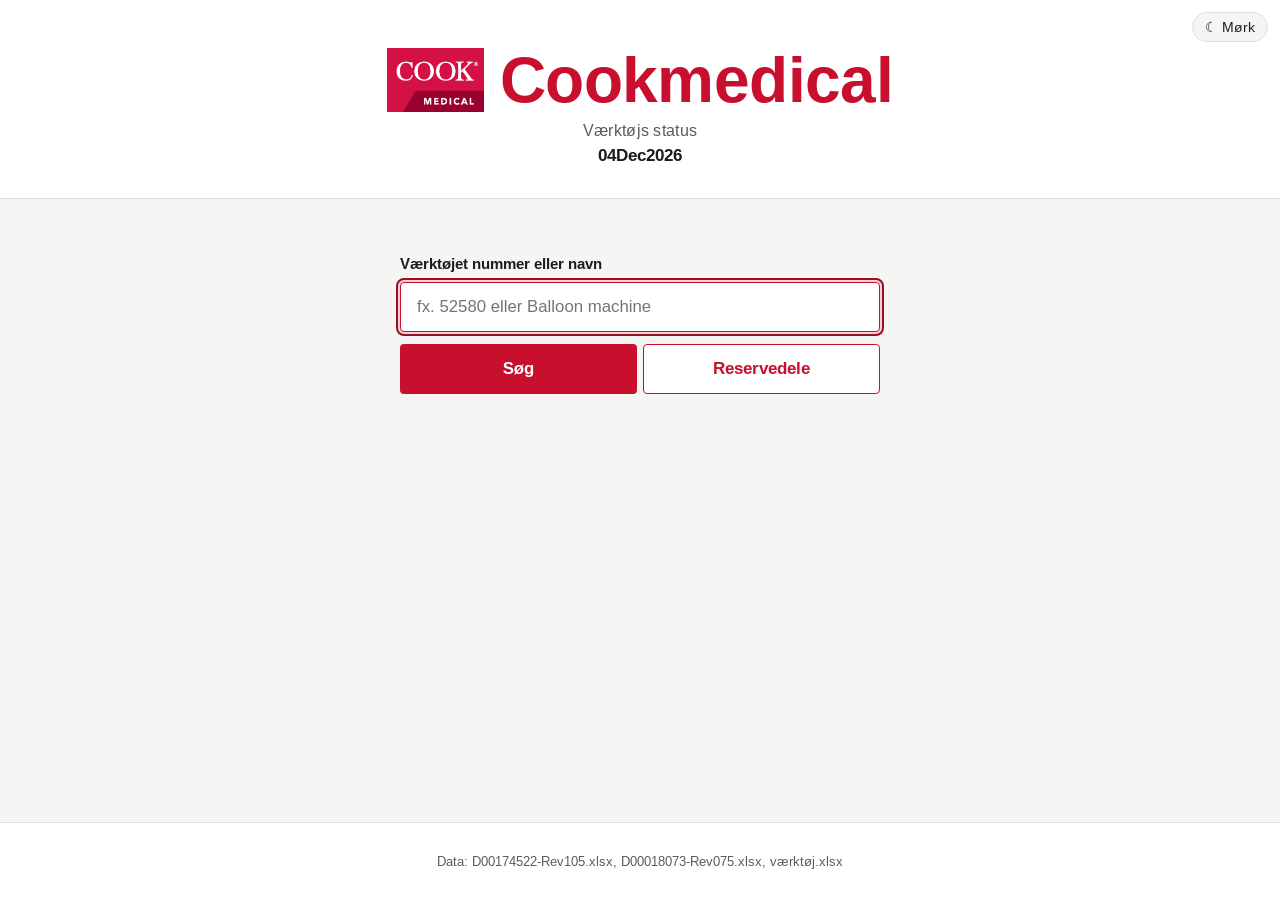
<file: index.html>
<!DOCTYPE html>
<html lang="da">
<head>
<meta charset="UTF-8">
<meta name="viewport" content="width=device-width, initial-scale=1.0">
<title>Cookmedical – Værktøjs status</title>
<link rel="icon" type="image/png" sizes="32x32" href="images/favicon-32.png">
<link rel="icon" type="image/png" sizes="16x16" href="images/favicon-16.png">
<link rel="icon" type="image/png" sizes="192x192" href="images/favicon-192.png">
<link rel="apple-touch-icon" sizes="180x180" href="images/favicon-180.png">
<link rel="shortcut icon" href="images/favicon.ico">
<link rel="stylesheet" href="style.css?v=45">
<script>
  // Set light/dark mode before the page is drawn: saved choice, else the system setting
  (function () {
    let theme = null;
    try { theme = localStorage.getItem("theme"); } catch (e) {}
    if (!theme) theme = window.matchMedia("(prefers-color-scheme: dark)").matches ? "dark" : "light";
    document.documentElement.dataset.theme = theme;
  })();
</script>
</head>
<body>

  <header class="brand">
    <button type="button" id="theme-toggle" class="theme-toggle"></button>
    <div class="brand__row">
      <img src="images/logo.png" alt="Cook Medical logo" class="brand__logo">
      <h1 class="brand__name">Cookmedical</h1>
    </div>
    <p class="brand__tagline">Værktøjs status</p>
    <p class="brand__meta">
      <span id="today-date"></span>
    </p>
  </header>

  <main class="lookup">
    <form id="lookup-form" class="lookup__form" autocomplete="off">
      <label for="tool-input" class="lookup__label">Værktøjet nummer eller navn</label>
      <div class="suggest">
        <input
          type="text"
          id="tool-input"
          class="lookup__input"
          placeholder="fx. 52580 eller Balloon machine"
          role="combobox"
          aria-autocomplete="list"
          aria-expanded="false"
          aria-controls="name-suggestions"
        >
        <ul id="name-suggestions" class="suggestions" role="listbox" hidden></ul>
      </div>

      <div class="lookup__buttons">
        <button type="submit" class="lookup__button">Søg</button>
        <button type="button" id="scan-button" class="lookup__button lookup__button--scan" hidden>Scan</button>
      </div>

      <a href="reservedele.html" class="lookup__button lookup__button--parts">Reservedele</a>
    </form>

    <div id="scanner" class="scanner" hidden>
      <div class="scanner__box">
        <video id="scanner-video" class="scanner__video" playsinline muted></video>
        <p class="scanner__text">Hold telefonen ca. 15–20 cm fra stregkoden</p>
        <button type="button" id="scanner-close" class="lookup__button">Luk</button>
      </div>
    </div>

    <section id="result" class="result" aria-live="polite"></section>
  </main>

  <footer class="footer">
    <p>Data: D00174522-Rev105.xlsx, D00018073-Rev075.xlsx, værktøj.xlsx</p>
  </footer>

  <script src="data.js?v=45"></script>
  <script src="asset-data.js?v=45"></script>
  <script src="zxing.min.js?v=45"></script>
  <script src="common.js?v=45"></script>
  <script src="script.js?v=45"></script>
</body>
</html>
</file>
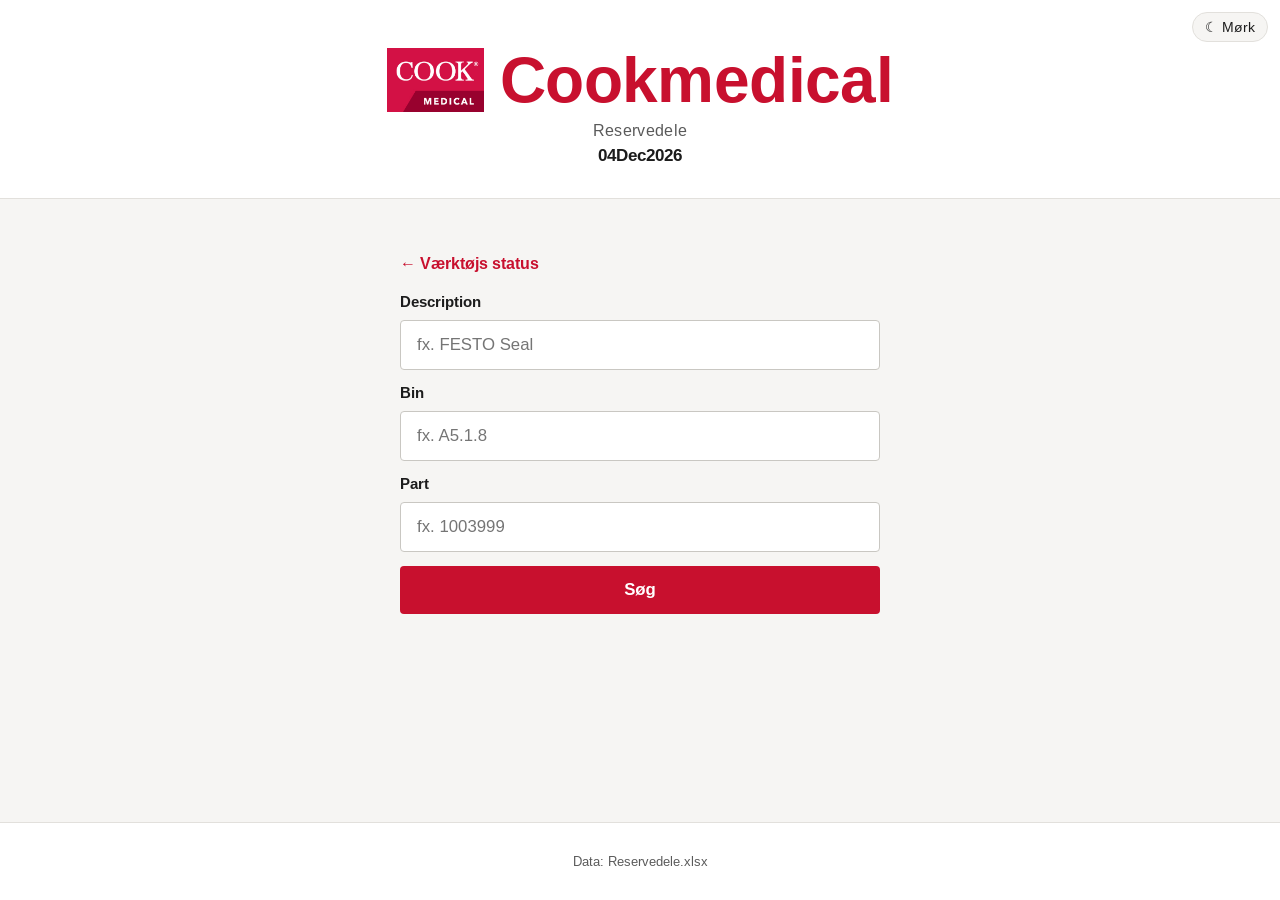
<file: reservedele.html>
<!DOCTYPE html>
<html lang="da">
<head>
<meta charset="UTF-8">
<meta name="viewport" content="width=device-width, initial-scale=1.0">
<title>Cookmedical – Reservedele</title>
<link rel="icon" type="image/png" sizes="32x32" href="images/favicon-32.png">
<link rel="icon" type="image/png" sizes="16x16" href="images/favicon-16.png">
<link rel="icon" type="image/png" sizes="192x192" href="images/favicon-192.png">
<link rel="apple-touch-icon" sizes="180x180" href="images/favicon-180.png">
<link rel="shortcut icon" href="images/favicon.ico">
<link rel="stylesheet" href="style.css?v=45">
<script>
  // Set light/dark mode before the page is drawn: saved choice, else the system setting
  (function () {
    let theme = null;
    try { theme = localStorage.getItem("theme"); } catch (e) {}
    if (!theme) theme = window.matchMedia("(prefers-color-scheme: dark)").matches ? "dark" : "light";
    document.documentElement.dataset.theme = theme;
  })();
</script>
</head>
<body>

  <header class="brand">
    <button type="button" id="theme-toggle" class="theme-toggle"></button>
    <div class="brand__row">
      <img src="images/logo.png" alt="Cook Medical logo" class="brand__logo">
      <h1 class="brand__name">Cookmedical</h1>
    </div>
    <p class="brand__tagline">Reservedele</p>
    <p class="brand__meta">
      <span id="today-date"></span>
    </p>
  </header>

  <main class="lookup">
    <a href="index.html" class="back-link">← Værktøjs status</a>

    <form id="parts-form" class="parts__form" autocomplete="off">
      <div class="parts__field">
        <label for="parts-desc" class="lookup__label">Description</label>
        <input type="text" id="parts-desc" class="lookup__input" placeholder="fx. FESTO Seal">
      </div>
      <div class="parts__field">
        <label for="parts-bin" class="lookup__label">Bin</label>
        <input type="text" id="parts-bin" class="lookup__input" placeholder="fx. A5.1.8">
      </div>
      <div class="parts__field">
        <label for="parts-part" class="lookup__label">Part</label>
        <input type="text" id="parts-part" class="lookup__input" placeholder="fx. 1003999">
      </div>
      <button type="submit" class="lookup__button">Søg</button>
    </form>

    <section id="parts-result" class="result" aria-live="polite"></section>
  </main>

  <footer class="footer">
    <p>Data: Reservedele.xlsx</p>
  </footer>

  <script src="reservedele-data.js?v=45"></script>
  <script src="common.js?v=45"></script>
  <script src="reservedele.js?v=45"></script>
</body>
</html>
</file>
<file: style.css>
@font-face {
  font-family: 'AppSans';
  src: url([data-uri]) format('woff');
  font-weight: 400;
  font-style: normal;
  font-display: swap;
}

@font-face {
  font-family: 'AppSans';
  src: url([data-uri]) format('woff');
  font-weight: 700;
  font-style: normal;
  font-display: swap;
}

:root {
  --cook-red: #c8102e;
  --cook-red-dark: #9c0c24;
  --ink: #1c1c1c;
  --ink-soft: #5a5a5a;
  --paper: #ffffff;
  --paper-soft: #f6f5f3;
  --line: #e2e0dc;
  --green: #1e7d34;
  --green-bg: #e9f6ec;
  --red-bg: #fbe9ea;
  --radius: 4px;
}

/* Dark mode, switched with the toggle button in the header */
[data-theme="dark"] {
  color-scheme: dark;
  --ink: #ececec;
  --ink-soft: #a9a9a9;
  --paper: #1f1f1f;
  --paper-soft: #141414;
  --line: #3a3a3a;
  --green: #6fd08a;
  --green-bg: #17301f;
  --red-bg: #3b161b;
}

[data-theme="dark"] .brand__name,
[data-theme="dark"] .lookup__button--scan {
  color: #ff5a6e;
}

[data-theme="dark"] .status-pill--red,
[data-theme="dark"] .result-note--red,
[data-theme="dark"] .result-error {
  color: #ff8a99;
}

[data-theme="dark"] .result-error {
  border-color: #6b2a33;
}

[data-theme="dark"] .lookup__input {
  border-color: #555;
}

[data-theme="dark"] .brand__logo {
  background: #fff;
  border-radius: var(--radius);
}

* {
  box-sizing: border-box;
}

html, body {
  margin: 0;
  padding: 0;
}

body {
  font-family: 'AppSans', Arial, sans-serif;
  color: var(--ink);
  background: var(--paper-soft);
  min-height: 100vh;
  display: flex;
  flex-direction: column;
}

/* ---------- Header ---------- */

.brand {
  position: relative;
  padding: 48px 24px 32px;
  text-align: center;
  border-bottom: 1px solid var(--line);
  background: var(--paper);
}

.theme-toggle {
  position: absolute;
  top: 12px;
  right: 12px;
  padding: 6px 12px;
  font: inherit;
  font-size: 0.85rem;
  color: var(--ink);
  background: var(--paper-soft);
  border: 1px solid var(--line);
  border-radius: 999px;
  cursor: pointer;
}

.theme-toggle:hover {
  border-color: var(--ink-soft);
}

.brand__row {
  display: flex;
  align-items: center;
  justify-content: center;
  gap: 16px;
  flex-wrap: wrap;
}

.brand__logo {
  height: clamp(36px, 9vw, 64px);
  width: auto;
  max-width: 40%;
  object-fit: contain;
  display: block;
}

.brand__name {
  margin: 0;
  color: var(--cook-red);
  font-size: clamp(2.5rem, 6vw, 4rem);
  font-weight: 700;
  letter-spacing: -0.01em;
  line-height: 1;
}

.brand__tagline {
  margin: 10px 0 0;
  color: var(--ink-soft);
  font-size: 1rem;
  letter-spacing: 0.02em;
}

.brand__meta {
  margin: 6px 0 0;
  color: var(--ink);
  font-size: 1.05rem;
  font-weight: 700;
}

/* ---------- Lookup ---------- */

.lookup {
  flex: 1;
  display: flex;
  flex-direction: column;
  align-items: center;
  padding: 56px 20px;
}

/* Label and input on top, then Søg (and Scan) and Reservedele side by side below the input */
.lookup__form {
  width: 100%;
  max-width: 480px;
  display: grid;
  grid-template-columns: 1fr 1fr; /* Søg and Reservedele share the input's full width */
  column-gap: 6px; /* small gap between Søg and Reservedele */
}

/* No Scan button on the web version (wider screens), also on touch-screen PCs */
@media (min-width: 481px) {
  #scan-button {
    display: none;
  }
}

.lookup__form > :not(.lookup__buttons) {
  grid-column: 1 / -1;
}

.lookup__buttons {
  grid-column: 1;
  grid-row: 3;
  margin-top: 12px;
  display: flex;
  gap: 10px;
}

.lookup__label {
  display: block;
  font-size: 0.95rem;
  font-weight: 700;
  color: var(--ink);
  margin-bottom: 10px;
}

.lookup__input {
  display: block;
  width: 100%;
  min-width: 0;
  padding: 14px 16px;
  font-size: 1.05rem;
  border: 1px solid #c9c7c2;
  border-radius: var(--radius);
  background: var(--paper);
  color: var(--ink);
}

.lookup__input:focus {
  outline: none;
  border-color: var(--cook-red);
  box-shadow: 0 0 0 3px rgba(200, 16, 46, 0.15);
}

.lookup__button {
  padding: 14px 26px;
  font-size: 1.05rem;
  font-weight: 700;
  color: #fff;
  background: var(--cook-red);
  border: none;
  border-radius: var(--radius);
  cursor: pointer;
  transition: background 0.15s ease;
}

.lookup__button:hover {
  background: var(--cook-red-dark);
}

.lookup__button:focus-visible,
.lookup__input:focus-visible {
  outline: 2px solid var(--cook-red-dark);
  outline-offset: 2px;
}

.lookup__button--scan {
  color: var(--cook-red);
  background: var(--paper);
  border: 1px solid var(--cook-red);
}

.lookup__button--scan:hover {
  color: #fff;
}

.lookup__buttons .lookup__button {
  flex: 1;
}

/* Reservedele link, beside the Søg button (below it on phones) */
.lookup__form > .lookup__button--parts {
  grid-column: 2;
  grid-row: 3;
  margin-top: 12px;
  display: flex;
  align-items: center;
  justify-content: center;
  text-decoration: none;
  color: var(--cook-red);
  background: var(--paper);
  border: 1px solid var(--cook-red);
}

.lookup__form > .lookup__button--parts:hover {
  color: #fff;
  background: var(--cook-red-dark);
}

[data-theme="dark"] .lookup__button--parts {
  color: #ff5a6e;
}

/* ---------- Reservedele page ---------- */

.back-link {
  width: 100%;
  max-width: 480px;
  margin-bottom: 20px;
  color: var(--cook-red);
  font-weight: 700;
  text-decoration: none;
}

.back-link:hover {
  text-decoration: underline;
}

[data-theme="dark"] .back-link {
  color: #ff5a6e;
}

.parts__form {
  width: 100%;
  max-width: 480px;
}

.parts__field {
  margin-bottom: 14px;
}

.parts__form .lookup__button {
  width: 100%;
}

.parts__count {
  margin: 0 0 12px;
  color: var(--ink-soft);
  font-size: 0.92rem;
}

.parts__list {
  display: flex;
  flex-direction: column;
  gap: 12px;
  text-align: left;
}

/* Description on top, then Bin, Part and Store Quantity side by side */
.parts__grid {
  display: flex;
}

.parts__grid .result-card__row {
  flex: 1;
  min-width: 0;
  padding: 10px 12px 0;
  border-bottom: none;
}

.parts__grid .result-card__row:first-child {
  padding-left: 0;
}

.parts__grid .result-card__row + .result-card__row {
  border-left: 1px solid var(--line);
}

/* Description row, above Bin, Part and Store Quantity */
.parts__list .result-card > .result-card__row {
  padding-top: 0;
  border-bottom: none;
}

/* ---------- Camera scanner ---------- */

.scanner {
  position: fixed;
  inset: 0;
  z-index: 100;
  display: flex;
  align-items: center;
  justify-content: center;
  padding: 16px;
  background: rgba(0, 0, 0, 0.75);
}

.scanner[hidden] {
  display: none;
}

.scanner__box {
  width: 100%;
  max-width: 375px;
  padding: 12px;
  text-align: center;
  background: var(--paper);
  border-radius: var(--radius);
}

.scanner__video {
  display: block;
  width: 100%;
  aspect-ratio: 1;
  max-height: 20vh;
  background: #000;
  border-radius: var(--radius);
  object-fit: cover;
}

.scanner__text {
  margin: 6px 0;
  font-size: 12px;
  color: var(--ink-soft);
}

.scanner__box .lookup__button {
  width: 100%;
  padding: 6px;
  font-size: 13px;
}

/* ---------- Name search with suggestions ---------- */

.suggest {
  position: relative;
}

.suggestions {
  position: absolute;
  top: 100%;
  left: 0;
  right: 0;
  z-index: 10;
  margin: 4px 0 0;
  padding: 4px 0;
  list-style: none;
  max-height: 320px;
  overflow-y: auto;
  background: var(--paper);
  border: 1px solid var(--line);
  border-radius: var(--radius);
  box-shadow: 0 6px 18px rgba(0, 0, 0, 0.08);
}

.suggestions__item {
  padding: 8px 14px;
  font-size: 0.98rem;
  cursor: pointer;
}

.suggestions__item:hover,
.suggestions__item--active {
  background: var(--red-bg);
}

/* ---------- Result ---------- */

.result {
  width: 100%;
  max-width: 480px;
  margin-top: 28px;
  text-align: center;
}

.result:empty {
  margin-top: 0;
}

.result-card {
  border: 1px solid var(--line);
  border-radius: var(--radius);
  background: var(--paper);
  padding: 20px 22px;
}

.result-card__row {
  display: flex;
  flex-direction: column;
  gap: 4px;
  padding: 10px 0;
  border-bottom: 1px solid var(--line);
}

.result-card__row:last-of-type {
  border-bottom: none;
}

.result-card__key {
  color: var(--ink-soft);
  font-size: 0.92rem;
}

.result-card__value {
  font-size: 0.98rem;
  word-break: break-word;
}

.result-card__img {
  display: block;
  width: 100%;
  height: auto;
  max-height: 260px;
  margin: 0;
  object-fit: contain;
}

/* Picture box shown above the result */
.result-image {
  margin-bottom: 12px;
}

/* Quality Risk Group and Status from værktøj.xlsx, side by side */
.result-asset {
  display: flex;
  margin-top: 12px;
}

.result-asset .result-card__row {
  flex: 1;
  min-width: 0;
  padding: 10px 12px;
  border-bottom: none;
}

.result-asset .result-card__row + .result-card__row {
  border-left: 1px solid var(--line);
}

.status-pill {
  display: inline-block;
  padding: 4px 14px;
  border-radius: 999px;
  font-weight: 700;
  font-size: 0.95rem;
}

.status-pill--green {
  color: var(--green);
  background: var(--green-bg);
}

.status-pill--red {
  color: var(--cook-red);
  background: var(--red-bg);
}

.result-note {
  margin-top: 14px;
  padding: 10px 14px;
  border-radius: var(--radius);
  font-weight: 700;
  font-size: 0.95rem;
}

.result-note--green {
  color: var(--green);
  background: var(--green-bg);
}

.result-note--red {
  color: var(--cook-red);
  background: var(--red-bg);
}

.result-error {
  border: 1px solid #e7b8bf;
  border-radius: var(--radius);
  background: var(--red-bg);
  color: var(--cook-red-dark);
  padding: 16px 20px;
  font-weight: 700;
}

/* ---------- Footer ---------- */

.footer {
  text-align: center;
  padding: 18px;
  color: var(--ink-soft);
  font-size: 0.82rem;
  border-top: 1px solid var(--line);
  background: var(--paper);
}

@media (max-width: 480px) {
  .brand {
    padding: 10px 16px 10px;
  }

  /* Own line above the logo, so it does not cover the name */
  .theme-toggle {
    position: static;
    display: block;
    margin: 0 0 8px auto;
  }

  .brand__row {
    gap: 10px;
  }

  .brand__logo {
    height: clamp(30px, 12vw, 44px);
  }

  .brand__tagline {
    font-size: 0.9rem;
  }

  .lookup {
    padding: 32px 16px;
  }

  /* Søg (and Scan) buttons below the input, full width */
  .lookup__form {
    grid-template-columns: 1fr;
  }

  .lookup__buttons {
    grid-column: 1;
    grid-row: auto;
    margin-top: 12px;
  }

  .lookup__form > .lookup__button--parts {
    grid-column: 1;
    grid-row: auto;
    margin-top: 10px;
    padding: 10px 16px;
    font-size: 0.95rem;
  }

  .result-card {
    padding: 16px;
  }

  .result-card__row {
    padding: 8px 0;
  }

  .result-card__img {
    max-height: 200px;
  }
}
</file>
